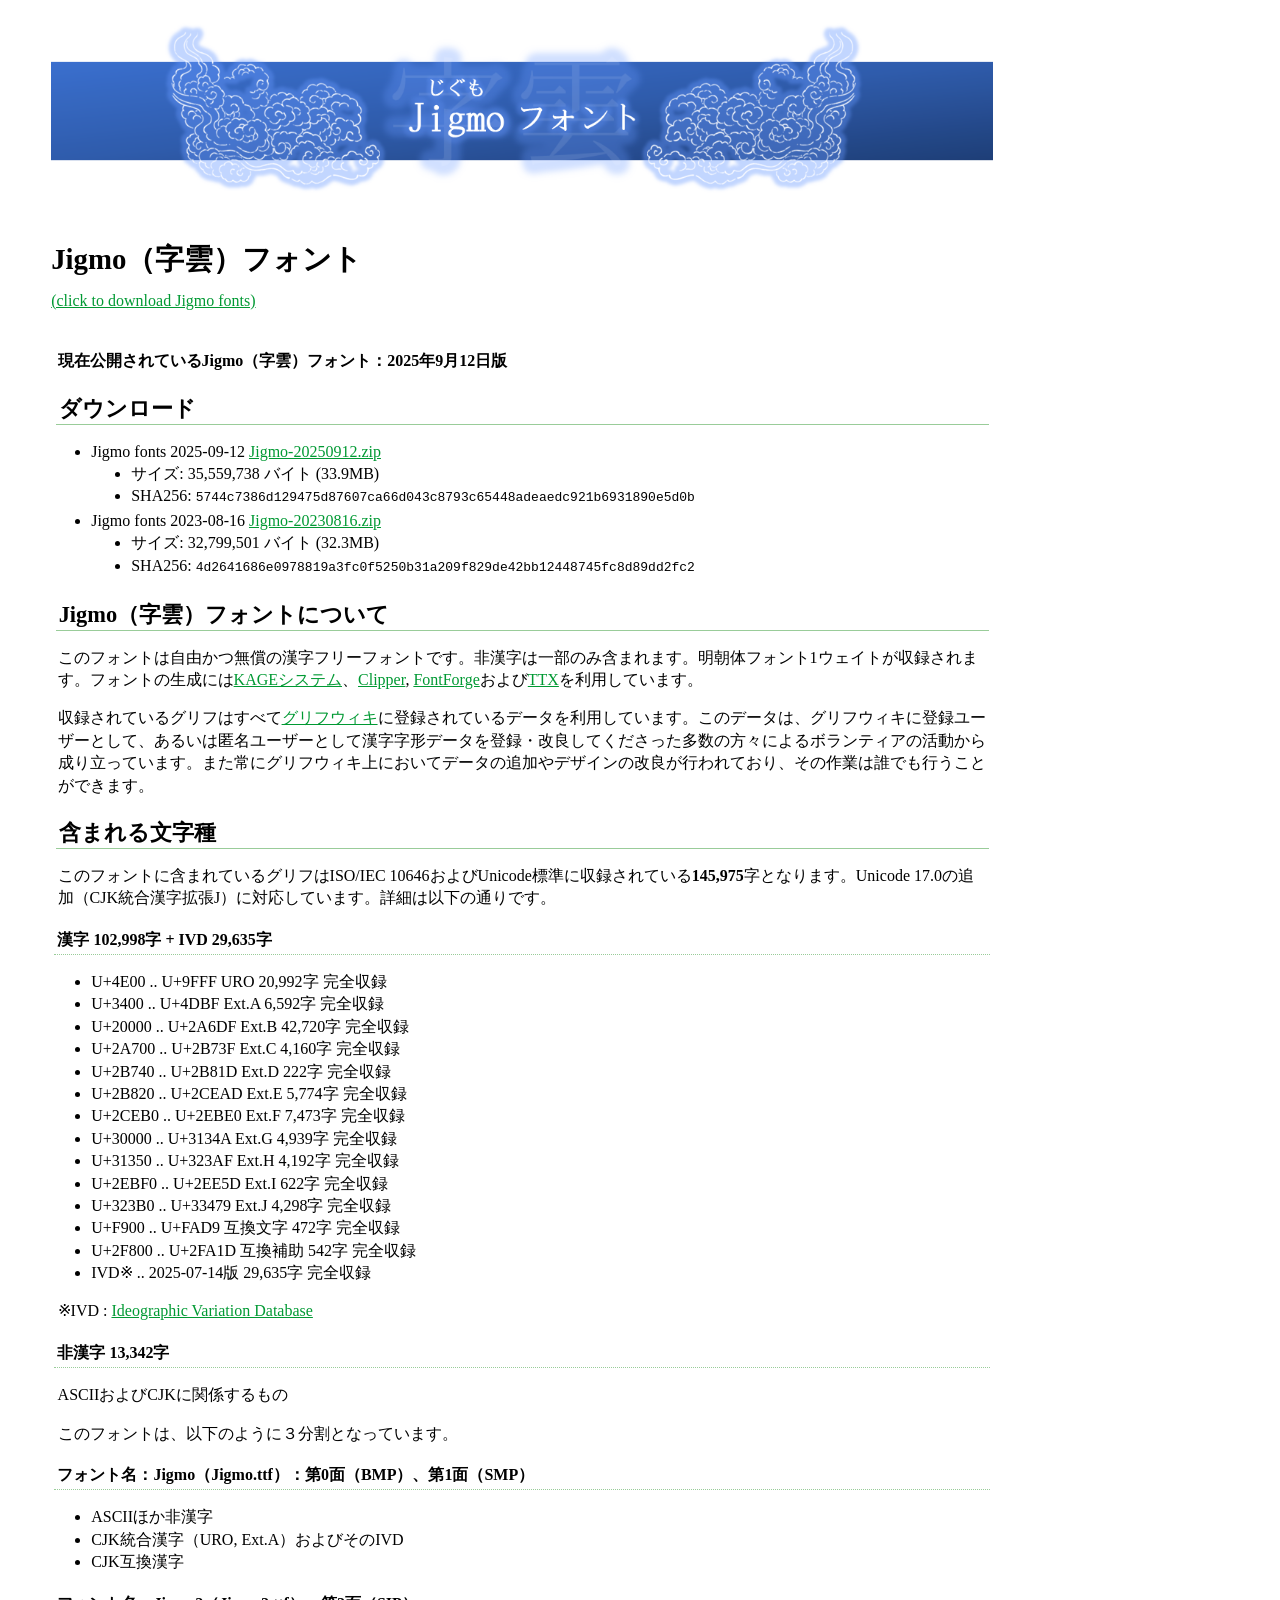
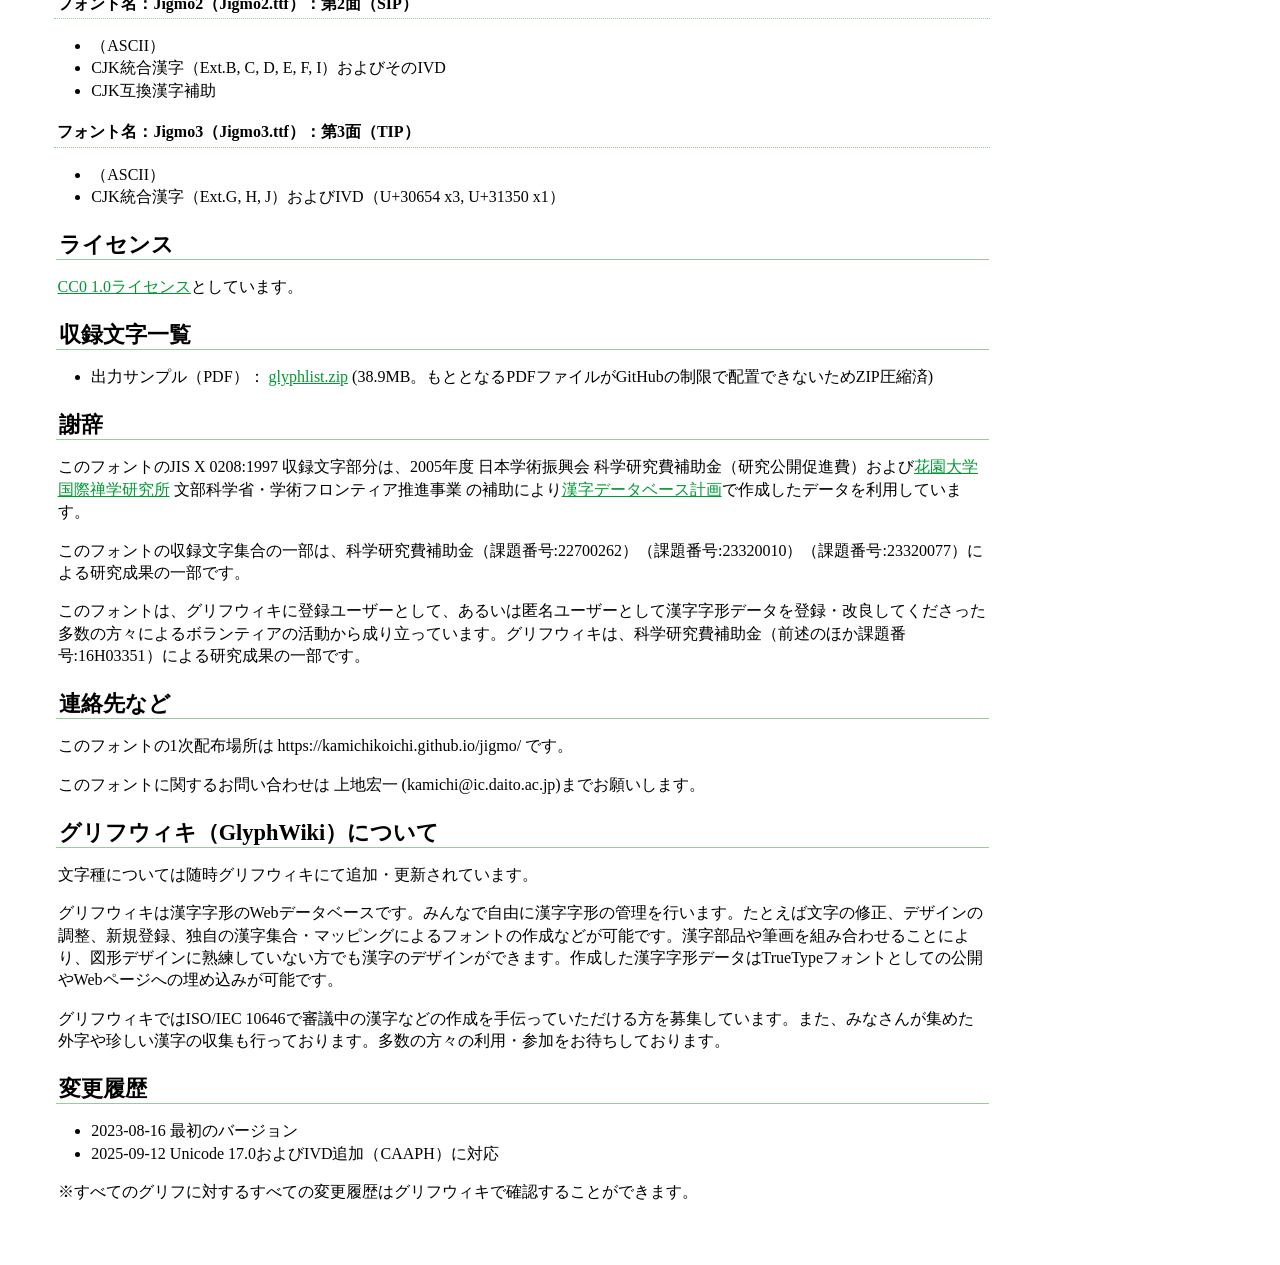
<file: docs/index.html>
<!DOCTYPE html>
<html>
<head>
 <meta charset="UTF-8">
 <link rel="stylesheet" type="text/css" href="green.css">
 <title>Jigmo fonts</title>
</head>
<body>
<div class="main">
<img src="title.png" style="width:100%;">
<h1>Jigmo（字雲）フォント</h1>
<a href="Jigmo-20250912.zip">(click to download Jigmo fonts)</a><br>
<br>
<p style="font-weight: bolder;">現在公開されているJigmo（字雲）フォント：2025年9月12日版</p>

<h2>ダウンロード</h2>

<ul>
<li>Jigmo fonts 2025-09-12
<a href="Jigmo-20250912.zip">Jigmo-20250912.zip</a>
<ul>
<li>サイズ: 35,559,738 バイト (33.9MB)
<li>SHA256: <code style="word-break:break-all">5744c7386d129475d87607ca66d043c8793c65448adeaedc921b6931890e5d0b</code>
</ul>
<li>Jigmo fonts 2023-08-16
<a href="Jigmo-20230816.zip">Jigmo-20230816.zip</a>
<ul>
<li>サイズ: 32,799,501 バイト (32.3MB)
<li>SHA256: <code style="word-break:break-all">4d2641686e0978819a3fc0f5250b31a209f829de42bb12448745fc8d89dd2fc2</code>
</ul>
</ul>

<h2>Jigmo（字雲）フォントについて</h2>

<p>このフォントは自由かつ無償の漢字フリーフォントです。非漢字は一部のみ含まれます。明朝体フォント1ウェイトが収録されます。フォントの生成には<a href="https://github.com/kamichikoichi/kage-engine">KAGEシステム</a>、<a href="https://www.angusj.com/clipper2/Docs/_Body.htm">Clipper</a>, <a href="https://fontforge.org/en-US/">FontForge</a>および<a href="https://fonttools.readthedocs.io/en/latest/">TTX</a>を利用しています。</p>

<p>収録されているグリフはすべて<a href="https://glyphwiki.org/">グリフウィキ</a>に登録されているデータを利用しています。このデータは、グリフウィキに登録ユーザーとして、あるいは匿名ユーザーとして漢字字形データを登録・改良してくださった多数の方々によるボランティアの活動から成り立っています。また常にグリフウィキ上においてデータの追加やデザインの改良が行われており、その作業は誰でも行うことができます。</p>

<h2>含まれる文字種</h2>

<p>このフォントに含まれているグリフはISO/IEC 10646およびUnicode標準に収録されている<b>145,975</b>字となります。Unicode 17.0の追加（CJK統合漢字拡張J）に対応しています。詳細は以下の通りです。</p>

<h3>漢字 102,998字 + IVD 29,635字</h3>

<ul>
<li>U+4E00  .. U+9FFF  URO 20,992字 完全収録
<li>U+3400  .. U+4DBF  Ext.A 6,592字 完全収録
<li>U+20000 .. U+2A6DF Ext.B 42,720字 完全収録
<li>U+2A700 .. U+2B73F Ext.C 4,160字 完全収録
<li>U+2B740 .. U+2B81D Ext.D 222字 完全収録
<li>U+2B820 .. U+2CEAD Ext.E 5,774字 完全収録
<li>U+2CEB0 .. U+2EBE0 Ext.F 7,473字 完全収録
<li>U+30000 .. U+3134A Ext.G 4,939字 完全収録
<li>U+31350 .. U+323AF Ext.H 4,192字 完全収録
<li>U+2EBF0 .. U+2EE5D Ext.I 622字 完全収録
<li>U+323B0 .. U+33479 Ext.J 4,298字 完全収録
<li>U+F900  .. U+FAD9  互換文字 472字 完全収録
<li>U+2F800 .. U+2FA1D 互換補助 542字 完全収録
<li>IVD※ .. 2025-07-14版 29,635字 完全収録
</ul>

<p>※IVD : <a href="https://www.unicode.org/ivd/">Ideographic Variation Database</a></p>

<h3>非漢字 13,342字</h3>

<p>ASCIIおよびCJKに関係するもの

<p>このフォントは、以下のように３分割となっています。</p>

<h3>フォント名：Jigmo（Jigmo.ttf）：第0面（BMP）、第1面（SMP）</h3>

<ul>
<li>ASCIIほか非漢字
<li>CJK統合漢字（URO, Ext.A）およびそのIVD
<li>CJK互換漢字
</ul>

<h3>フォント名：Jigmo2（Jigmo2.ttf）：第2面（SIP）</h3>

<ul>
<li>（ASCII）
<li>CJK統合漢字（Ext.B, C, D, E, F, I）およびそのIVD
<li>CJK互換漢字補助
</ul>

<h3>フォント名：Jigmo3（Jigmo3.ttf）：第3面（TIP）</h3>

<ul>
<li>（ASCII）
<li>CJK統合漢字（Ext.G, H, J）およびIVD（U+30654 x3, U+31350 x1）
</ul>

<h2>ライセンス</h2>

<p><a href="https://creativecommons.org/publicdomain/zero/1.0/deed.ja">CC0 1.0ライセンス</a>としています。</p>

<h2>収録文字一覧</h2>

<ul>
<li>出力サンプル（PDF）： <a href="glyphlist.zip">glyphlist.zip</a> (38.9MB。もととなるPDFファイルがGitHubの制限で配置できないためZIP圧縮済)
</ul>

<h2>謝辞</h2>

<p>このフォントのJIS X 0208:1997 収録文字部分は、2005年度 日本学術振興会 科学研究費補助金（研究公開促進費）および<a href="http://iriz.hanazono.ac.jp/">花園大学国際禅学研究所</a> 文部科学省・学術フロンティア推進事業 の補助により<a href="https://kanji-database.sourceforge.net/">漢字データベース計画</a>で作成したデータを利用しています。</p>

<p>このフォントの収録文字集合の一部は、科学研究費補助金（課題番号:22700262）（課題番号:23320010）（課題番号:23320077）による研究成果の一部です。</p>

<p>このフォントは、グリフウィキに登録ユーザーとして、あるいは匿名ユーザーとして漢字字形データを登録・改良してくださった多数の方々によるボランティアの活動から成り立っています。グリフウィキは、科学研究費補助金（前述のほか課題番号:16H03351）による研究成果の一部です。</p>

<h2>連絡先など</h2>

<p>このフォントの1次配布場所は https://kamichikoichi.github.io/jigmo/ です。</p>

<p>このフォントに関するお問い合わせは 上地宏一 (kamichi@ic.daito.ac.jp)までお願いします。</p>

<h2>グリフウィキ（GlyphWiki）について</h2>

<p>文字種については随時グリフウィキにて追加・更新されています。</p>

<p>グリフウィキは漢字字形のWebデータベースです。みんなで自由に漢字字形の管理を行います。たとえば文字の修正、デザインの調整、新規登録、独自の漢字集合・マッピングによるフォントの作成などが可能です。漢字部品や筆画を組み合わせることにより、図形デザインに熟練していない方でも漢字のデザインができます。作成した漢字字形データはTrueTypeフォントとしての公開やWebページへの埋め込みが可能です。</p>

<p>グリフウィキではISO/IEC 10646で審議中の漢字などの作成を手伝っていただける方を募集しています。また、みなさんが集めた外字や珍しい漢字の収集も行っております。多数の方々の利用・参加をお待ちしております。</p>

<h2>変更履歴</h2>

<ul>
<li>2023-08-16 最初のバージョン
<li>2025-09-12 Unicode 17.0およびIVD追加（CAAPH）に対応
</ul>

<p>※すべてのグリフに対するすべての変更履歴はグリフウィキで確認することができます。</p>
</div>
</body>
</html>
</file>
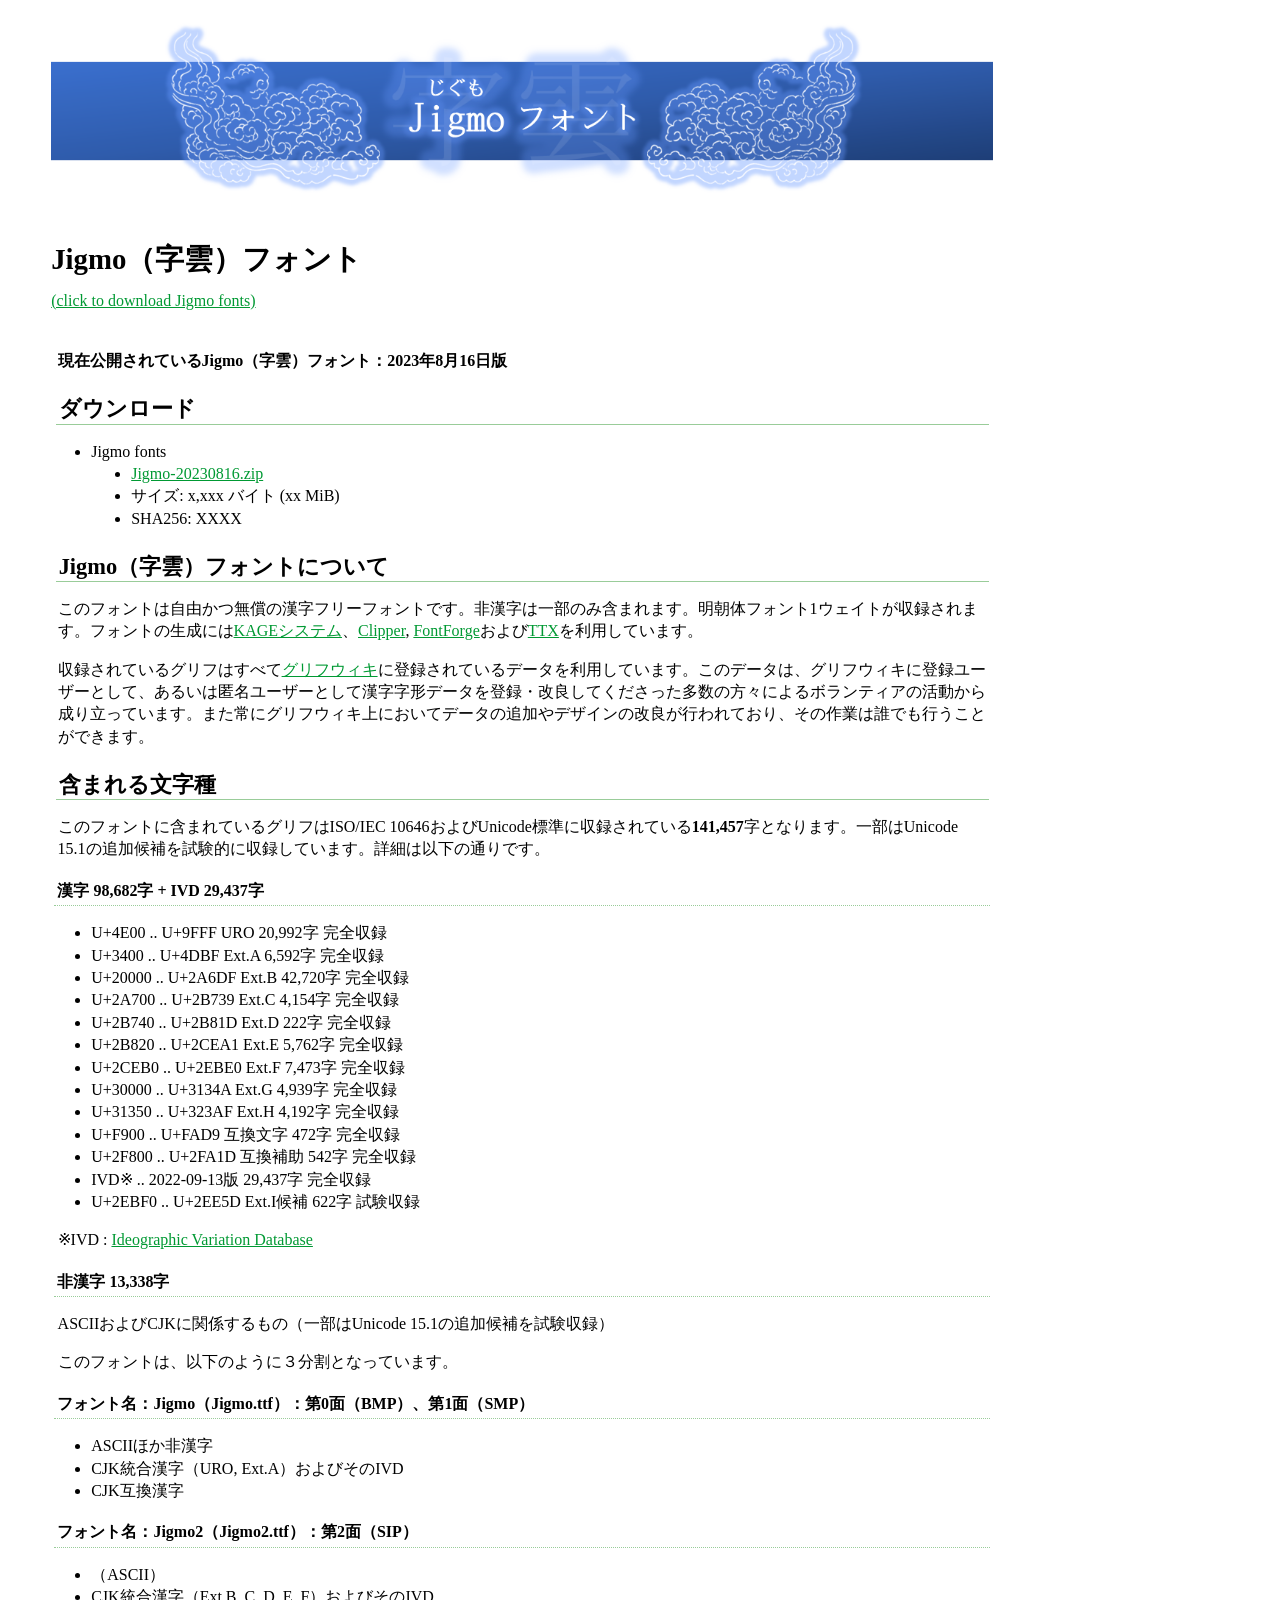
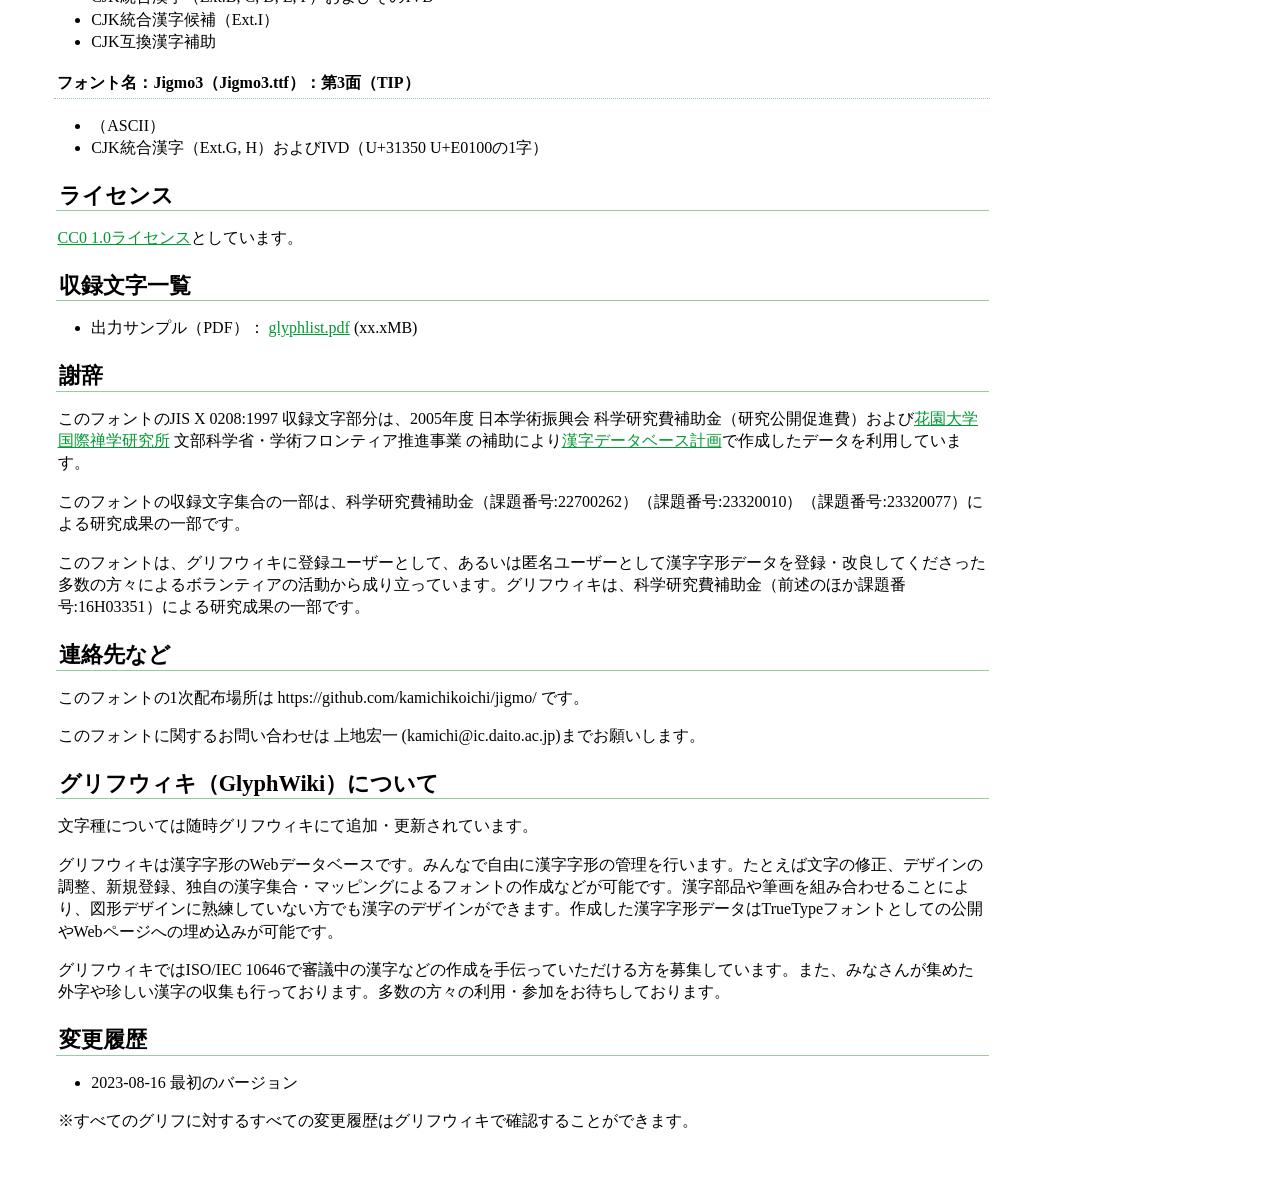
<file: web/index.html>
<!DOCTYPE html>
<html>
<head>
 <meta charset="UTF-8">
 <link rel="stylesheet" type="text/css" href="green.css">
 <title>Jigmo fonts</title>
</head>
<body>
<div class="main">
<img src="title.png" style="width:100%;">
<h1>Jigmo（字雲）フォント</h1>
<a href="hanazono-20170904.zip">(click to download Jigmo fonts)</a><br>
<br>
<p style="font-weight: bolder;">現在公開されているJigmo（字雲）フォント：2023年8月16日版</p>

<h2>ダウンロード</h2>

<ul>
<li>Jigmo fonts
<ul>
<li><a href="Jigmo-20230816.zip">Jigmo-20230816.zip</a>
<li>サイズ: x,xxx バイト (xx MiB)
<li>SHA256: XXXX
</ul>
</ul>

<h2>Jigmo（字雲）フォントについて</h2>

<p>このフォントは自由かつ無償の漢字フリーフォントです。非漢字は一部のみ含まれます。明朝体フォント1ウェイトが収録されます。フォントの生成には<a href="https://github.com/kamichikoichi/kage-engine">KAGEシステム</a>、<a href="https://www.angusj.com/clipper2/Docs/_Body.htm">Clipper</a>, <a href="https://fontforge.org/en-US/">FontForge</a>および<a href="https://fonttools.readthedocs.io/en/latest/">TTX</a>を利用しています。</p>

<p>収録されているグリフはすべて<a href="https://glyphwiki.org/">グリフウィキ</a>に登録されているデータを利用しています。このデータは、グリフウィキに登録ユーザーとして、あるいは匿名ユーザーとして漢字字形データを登録・改良してくださった多数の方々によるボランティアの活動から成り立っています。また常にグリフウィキ上においてデータの追加やデザインの改良が行われており、その作業は誰でも行うことができます。</p>

<h2>含まれる文字種</h2>

<p>このフォントに含まれているグリフはISO/IEC 10646およびUnicode標準に収録されている<b>141,457</b>字となります。一部はUnicode 15.1の追加候補を試験的に収録しています。詳細は以下の通りです。</p>

<h3>漢字 98,682字 + IVD 29,437字</h3>

<ul>
<li>U+4E00  .. U+9FFF  URO 20,992字 完全収録
<li>U+3400  .. U+4DBF  Ext.A 6,592字 完全収録
<li>U+20000 .. U+2A6DF Ext.B 42,720字 完全収録
<li>U+2A700 .. U+2B739 Ext.C 4,154字 完全収録
<li>U+2B740 .. U+2B81D Ext.D 222字 完全収録
<li>U+2B820 .. U+2CEA1 Ext.E 5,762字 完全収録
<li>U+2CEB0 .. U+2EBE0 Ext.F 7,473字 完全収録
<li>U+30000 .. U+3134A Ext.G 4,939字 完全収録
<li>U+31350 .. U+323AF Ext.H 4,192字 完全収録
<li>U+F900  .. U+FAD9  互換文字 472字 完全収録
<li>U+2F800 .. U+2FA1D 互換補助 542字 完全収録
<li>IVD※ .. 2022-09-13版 29,437字 完全収録
<li>U+2EBF0 .. U+2EE5D Ext.I候補 622字 試験収録
</ul>

<p>※IVD : <a href="https://www.unicode.org/ivd/">Ideographic Variation Database</a></p>

<h3>非漢字 13,338字</h3>

<p>ASCIIおよびCJKに関係するもの（一部はUnicode 15.1の追加候補を試験収録）

<p>このフォントは、以下のように３分割となっています。</p>

<h3>フォント名：Jigmo（Jigmo.ttf）：第0面（BMP）、第1面（SMP）</h3>

<ul>
<li>ASCIIほか非漢字
<li>CJK統合漢字（URO, Ext.A）およびそのIVD
<li>CJK互換漢字
</ul>

<h3>フォント名：Jigmo2（Jigmo2.ttf）：第2面（SIP）</h3>

<ul>
<li>（ASCII）
<li>CJK統合漢字（Ext.B, C, D, E, F）およびそのIVD
<li>CJK統合漢字候補（Ext.I）
<li>CJK互換漢字補助
</ul>

<h3>フォント名：Jigmo3（Jigmo3.ttf）：第3面（TIP）</h3>

<ul>
<li>（ASCII）
<li>CJK統合漢字（Ext.G, H）およびIVD（U+31350 U+E0100の1字）
</ul>

<h2>ライセンス</h2>

<p><a href="https://creativecommons.org/publicdomain/zero/1.0/deed.ja">CC0 1.0ライセンス</a>としています。</p>

<h2>収録文字一覧</h2>

<ul>
<li>出力サンプル（PDF）： <a href="glyphlist.pdf">glyphlist.pdf</a> (xx.xMB)
</ul>

<h2>謝辞</h2>

<p>このフォントのJIS X 0208:1997 収録文字部分は、2005年度 日本学術振興会 科学研究費補助金（研究公開促進費）および<a href="http://iriz.hanazono.ac.jp/">花園大学国際禅学研究所</a> 文部科学省・学術フロンティア推進事業 の補助により<a href="https://kanji-database.sourceforge.net/">漢字データベース計画</a>で作成したデータを利用しています。</p>

<p>このフォントの収録文字集合の一部は、科学研究費補助金（課題番号:22700262）（課題番号:23320010）（課題番号:23320077）による研究成果の一部です。</p>

<p>このフォントは、グリフウィキに登録ユーザーとして、あるいは匿名ユーザーとして漢字字形データを登録・改良してくださった多数の方々によるボランティアの活動から成り立っています。グリフウィキは、科学研究費補助金（前述のほか課題番号:16H03351）による研究成果の一部です。</p>

<h2>連絡先など</h2>

<p>このフォントの1次配布場所は https://github.com/kamichikoichi/jigmo/ です。</p>

<p>このフォントに関するお問い合わせは 上地宏一 (kamichi@ic.daito.ac.jp)までお願いします。</p>

<h2>グリフウィキ（GlyphWiki）について</h2>

<p>文字種については随時グリフウィキにて追加・更新されています。</p>

<p>グリフウィキは漢字字形のWebデータベースです。みんなで自由に漢字字形の管理を行います。たとえば文字の修正、デザインの調整、新規登録、独自の漢字集合・マッピングによるフォントの作成などが可能です。漢字部品や筆画を組み合わせることにより、図形デザインに熟練していない方でも漢字のデザインができます。作成した漢字字形データはTrueTypeフォントとしての公開やWebページへの埋め込みが可能です。</p>

<p>グリフウィキではISO/IEC 10646で審議中の漢字などの作成を手伝っていただける方を募集しています。また、みなさんが集めた外字や珍しい漢字の収集も行っております。多数の方々の利用・参加をお待ちしております。</p>

<h2>変更履歴</h2>

<ul>
<li>2023-08-16 最初のバージョン
</ul>

<p>※すべてのグリフに対するすべての変更履歴はグリフウィキで確認することができます。</p>
</div>
</body>
</html>
</file>
<file: docs/green.css>
@charset "euc-jp";

a:link {
	text-decoration: underline;
	color: #009933;
}
a:visited {
	text-decoration: underline;
	color: #cccccc;
}

a:active {
	text-decoration: underline;
        color: #ff0;
}

a:hover, a:focus {
	color: #000;
        text-decoration: underline;
}

body {
	background-color: #fff;
	color: #000;
        border-style: none;
        border-color: #cccccc;
        border-width: 8px;
        margin: 0% 4% 4% 4%;
}

p,form {
    margin-left:  0.4em;
    margin-right: 0.4em;
}

h1 {
	text-align: left;
        font-size: 180%;
        color: #000;
        font-weight: bold;
}

h2 {
	margin-top:    1.0em;
	margin-bottom: 0.2em;
	margin-right:  0.2em;
	margin-left:   0.2em;
	padding: 3px;
        font-size: 140%;
        border-color: #99cc99;
        border-width: 0px 0px 1px 0px;
        border-style: solid;
}

h3 {
	margin-top:  0.5em;
	margin-bottom: 0.2em;
	margin-left:   0.2em;
	margin-right:  0.2em;
	padding: 3px;
	font-size: 100%;
	border-style: dotted;
        border-color: #99cc99;
        border-width: 0px 0px 1px 0px;
}

div.section p {
	line-height: 1.3em;
	margin-left: 10px;
}

div.section p a, a:visited{
        color: #009966;
}

pre {
	margin-left: 2%;
	margin-right: 2%;
	white-space: pre;
	width: 98%;
	padding: 5px;
	border-style: double solid double solid;
	border-color: #cccccc;
	overflow: auto;
	border-width: 1px 1px 3px 1px;
        background-color: #fcfcfc;
        color: #000;
}

ul, li {
	list-style-type: disc;
}

dl, ol {
	margin-left:   0.8em;
	margin-right:  0em;
}

hr {
	border-style: solid;
	border-width: 1px 0px 0px 0px;
	border-color: #ddd;
	margin: 40px 20px;
}
hr.footer {
	border-style: solid;
	border-width: 1px 0px 0px 0px;
	border-color: #ddd;
	margin: 30px 0px 0px 0px;
}

hr.sep {
	display: none;
}

textarea {
	margin-left: 1em;
	width: 90%;
	border-style: solid solid solid solid;
	border-color: #cccccc;
	border-width: 1px 1px 1px 1px;
}

div.body dl {
	margin-left: 2em;
}

div.body dt {
	margin-bottom: 0.2em;
	font-weight: bold;
}

div.body dd {
	margin-left: 1em;
	margin-bottom: 0.5em;
}

div.body blockquote {
        border-width: 3px 0px 1px 0px;
	border-style: solid solid solid solid;
	border-color: #197019;
	background-color: transparent;
        color: #197019;
        font-style:italic;
	padding: 8px;
}

table {
        font-size: smaller;
	margin-left: 0.4em;
	margin-right: 0.4em;
        line-height: 100%;
        border-width: 1px;
        border-color: #ccc #999999 #999999 #ccc;
        border-style: solid;
	border-collapse: collapse;
        background-color: #fcfcfc;
        color: #000;
        padding: 1px;
}

div.main {
	width: 80%;
	float: left;
	line-height: 140%;
	margin: 0 0 4% 0;
}

div.sidebar {
	float: right;
	width: 19%;
        border-style: solid;
	margin-left: 1%
	margin-top: 0.5em;
        border-width: 0 0 0 0px;
}

div.sidebar li { font-size: smaller; 	list-style-type: disc; margin-left: -0.8em; }
div.sidebar h2 { font-size: 90%;
	        border-width: 0px 0px 1px 0px;
		}
div.sidebar h3 { font-size: 90%; }

.small { font-size: 80%; }
</file>
<file: web/green.css>
@charset "euc-jp";

a:link {
	text-decoration: underline;
	color: #009933;
}
a:visited {
	text-decoration: underline;
	color: #cccccc;
}

a:active {
	text-decoration: underline;
        color: #ff0;
}

a:hover, a:focus {
	color: #000;
        text-decoration: underline;
}

body {
	background-color: #fff;
	color: #000;
        border-style: none;
        border-color: #cccccc;
        border-width: 8px;
        margin: 0% 4% 4% 4%;
}

p,form {
    margin-left:  0.4em;
    margin-right: 0.4em;
}

h1 {
	text-align: left;
        font-size: 180%;
        color: #000;
        font-weight: bold;
}

h2 {
	margin-top:    1.0em;
	margin-bottom: 0.2em;
	margin-right:  0.2em;
	margin-left:   0.2em;
	padding: 3px;
        font-size: 140%;
        border-color: #99cc99;
        border-width: 0px 0px 1px 0px;
        border-style: solid;
}

h3 {
	margin-top:  0.5em;
	margin-bottom: 0.2em;
	margin-left:   0.2em;
	margin-right:  0.2em;
	padding: 3px;
	font-size: 100%;
	border-style: dotted;
        border-color: #99cc99;
        border-width: 0px 0px 1px 0px;
}

div.section p {
	line-height: 1.3em;
	margin-left: 10px;
}

div.section p a, a:visited{
        color: #009966;
}

pre {
	margin-left: 2%;
	margin-right: 2%;
	white-space: pre;
	width: 98%;
	padding: 5px;
	border-style: double solid double solid;
	border-color: #cccccc;
	overflow: auto;
	border-width: 1px 1px 3px 1px;
        background-color: #fcfcfc;
        color: #000;
}

ul, li {
	list-style-type: disc;
}

dl, ol {
	margin-left:   0.8em;
	margin-right:  0em;
}

hr {
	border-style: solid;
	border-width: 1px 0px 0px 0px;
	border-color: #ddd;
	margin: 40px 20px;
}
hr.footer {
	border-style: solid;
	border-width: 1px 0px 0px 0px;
	border-color: #ddd;
	margin: 30px 0px 0px 0px;
}

hr.sep {
	display: none;
}

textarea {
	margin-left: 1em;
	width: 90%;
	border-style: solid solid solid solid;
	border-color: #cccccc;
	border-width: 1px 1px 1px 1px;
}

div.body dl {
	margin-left: 2em;
}

div.body dt {
	margin-bottom: 0.2em;
	font-weight: bold;
}

div.body dd {
	margin-left: 1em;
	margin-bottom: 0.5em;
}

div.body blockquote {
        border-width: 3px 0px 1px 0px;
	border-style: solid solid solid solid;
	border-color: #197019;
	background-color: transparent;
        color: #197019;
        font-style:italic;
	padding: 8px;
}

table {
        font-size: smaller;
	margin-left: 0.4em;
	margin-right: 0.4em;
        line-height: 100%;
        border-width: 1px;
        border-color: #ccc #999999 #999999 #ccc;
        border-style: solid;
	border-collapse: collapse;
        background-color: #fcfcfc;
        color: #000;
        padding: 1px;
}

div.main {
	width: 80%;
	float: left;
	line-height: 140%;
	margin: 0 0 4% 0;
}

div.sidebar {
	float: right;
	width: 19%;
        border-style: solid;
	margin-left: 1%
	margin-top: 0.5em;
        border-width: 0 0 0 0px;
}

div.sidebar li { font-size: smaller; 	list-style-type: disc; margin-left: -0.8em; }
div.sidebar h2 { font-size: 90%;
	        border-width: 0px 0px 1px 0px;
		}
div.sidebar h3 { font-size: 90%; }

.small { font-size: 80%; }
</file>
